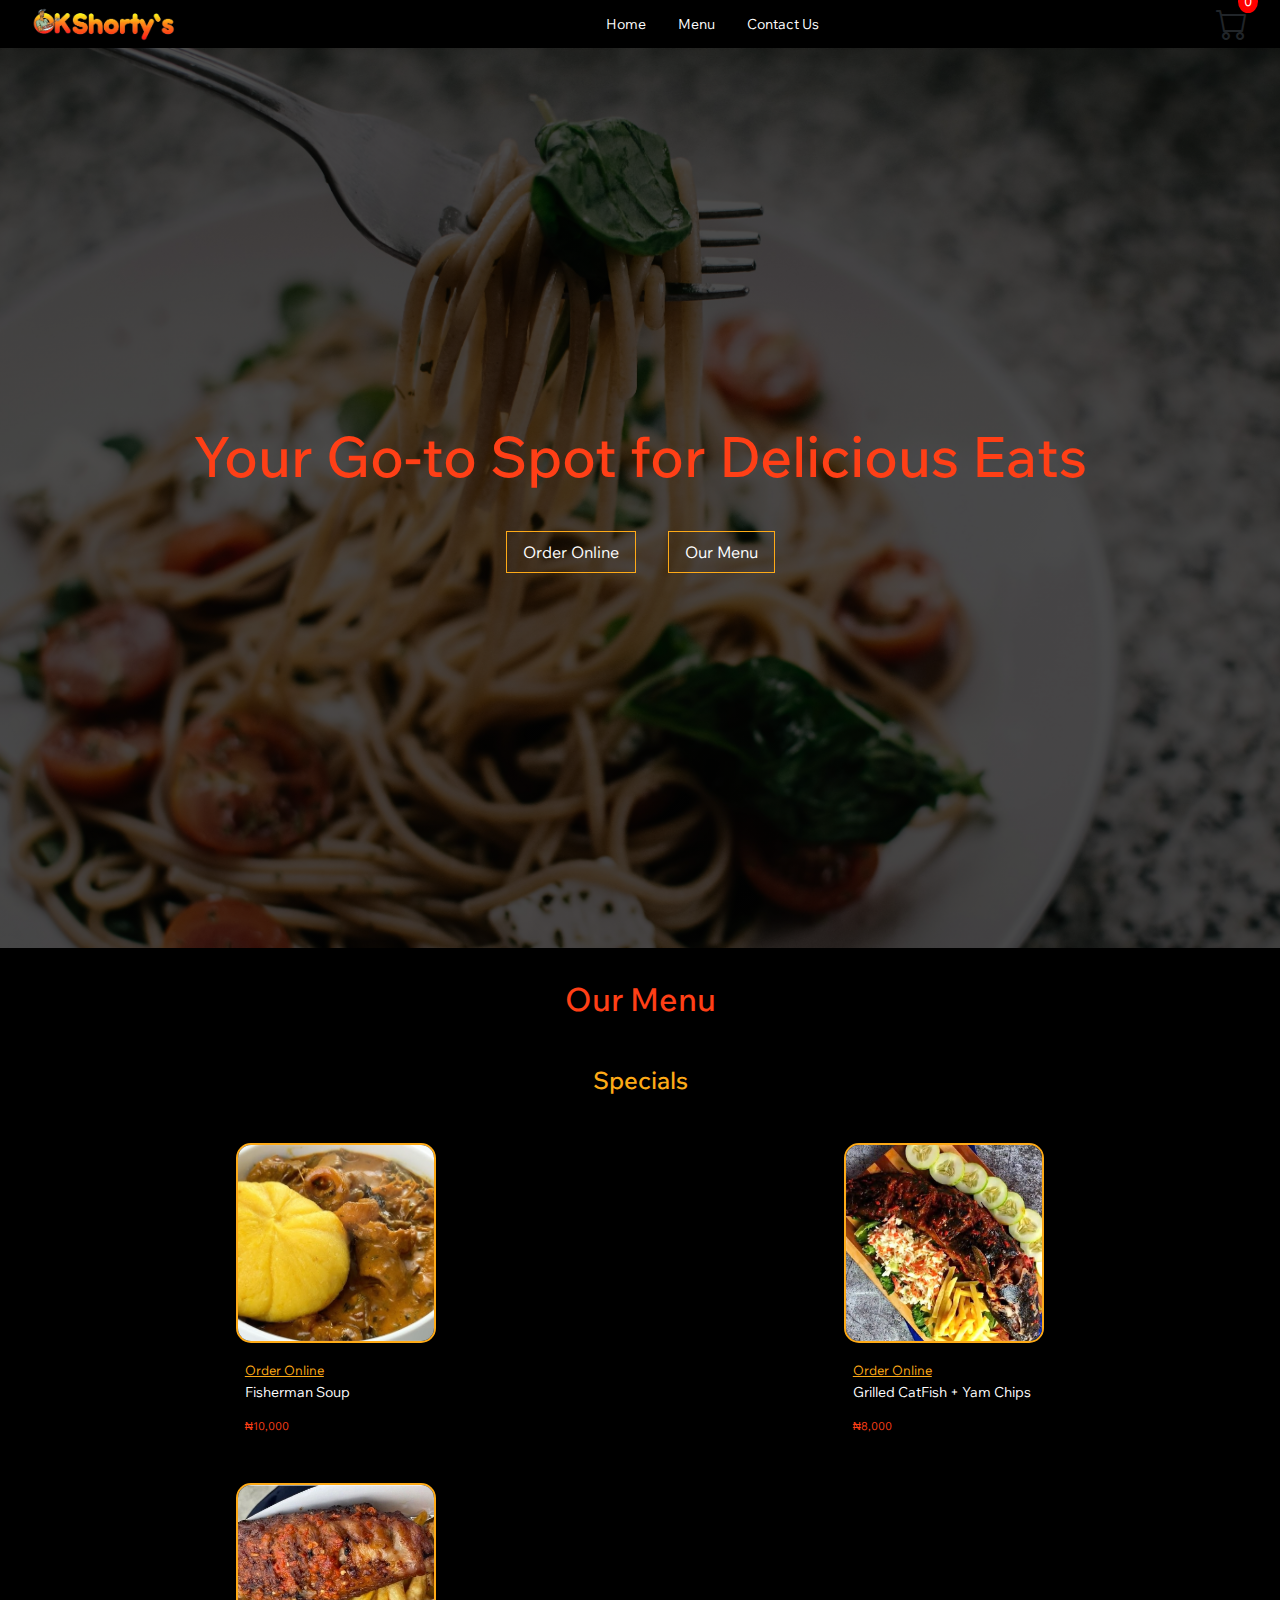
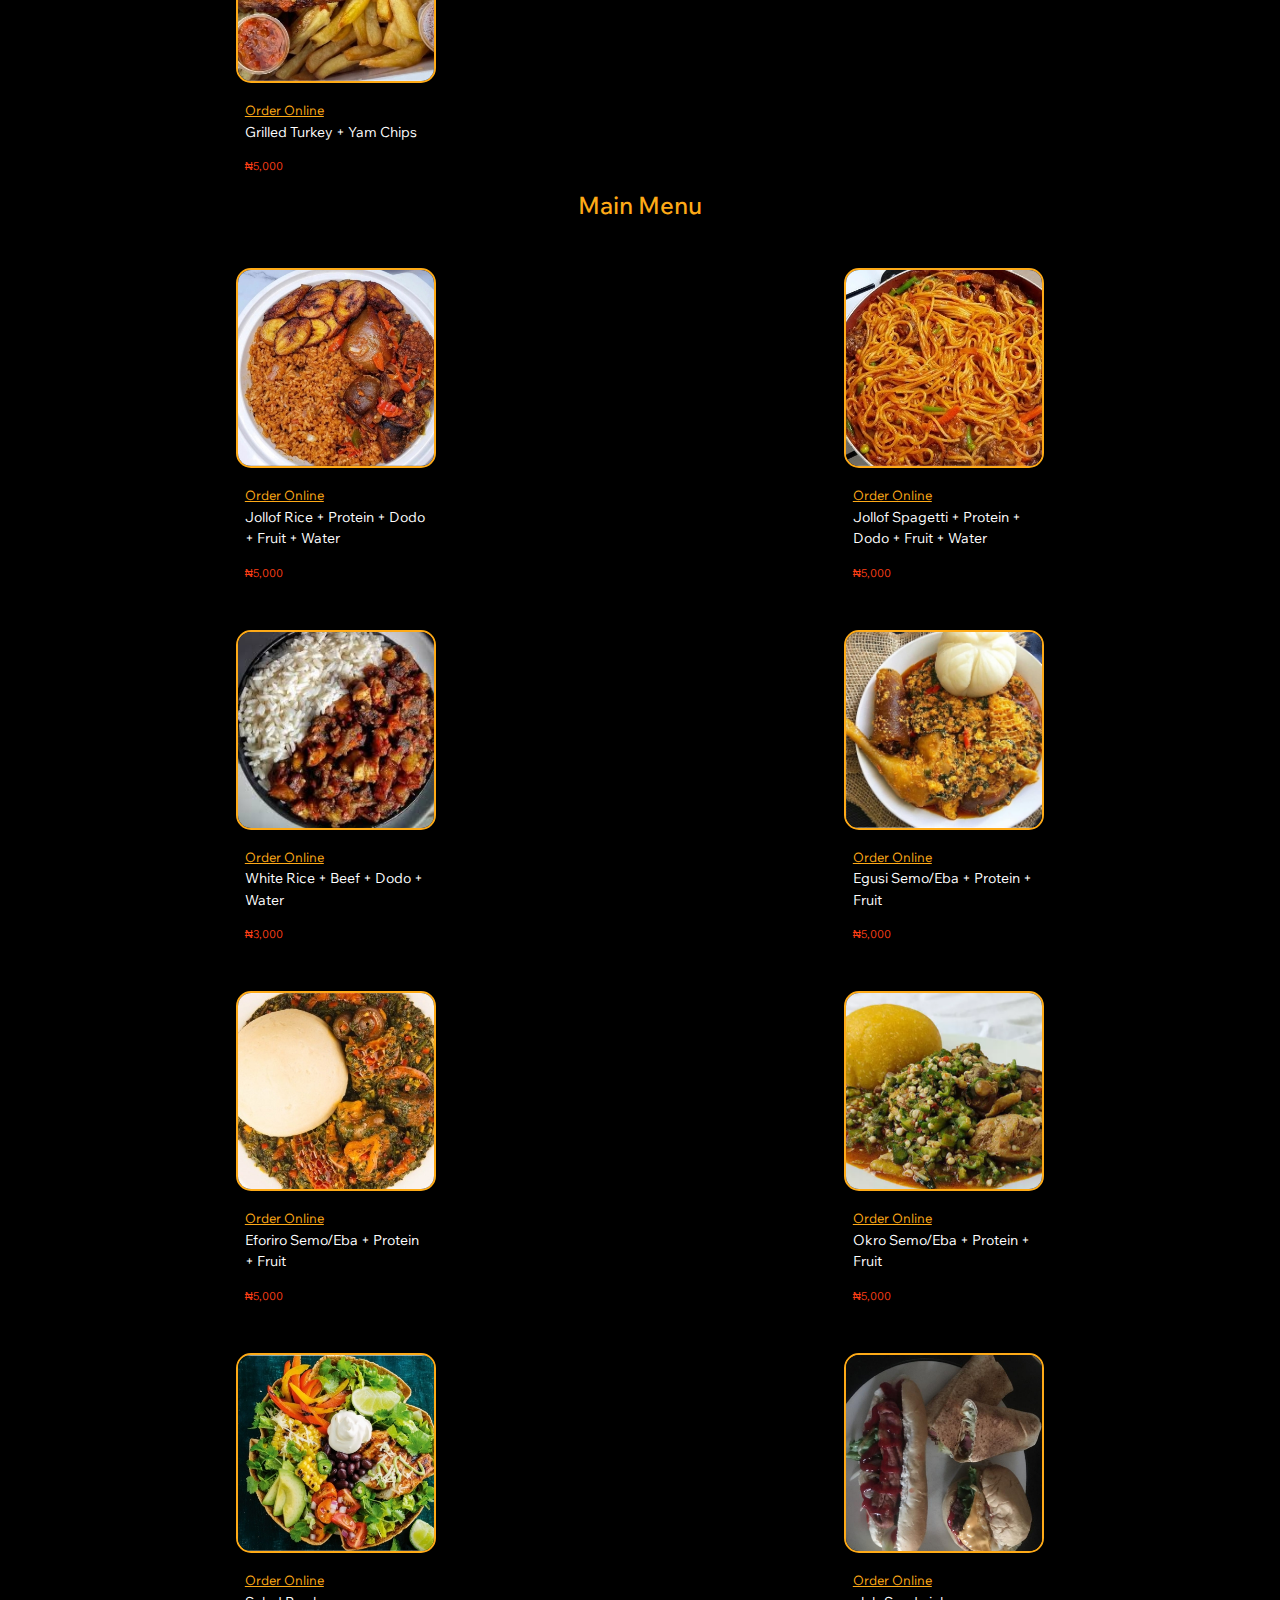
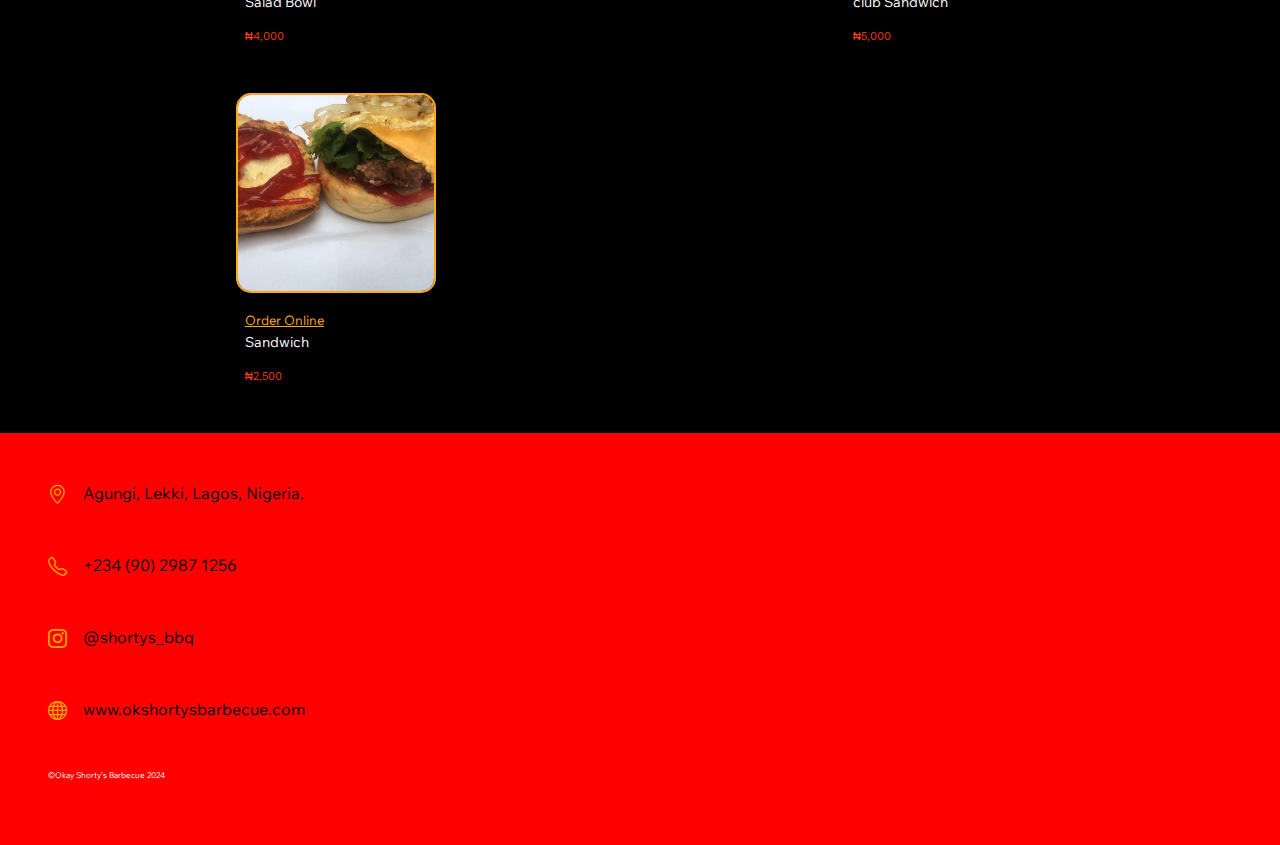
<file: index.html>
<!DOCTYPE html>
<html lang="en" dir="ltr">
<head>
    <meta charset="UTF-8">
    <meta name="viewport" content="width=device-width, initial-scale=1.0">

    <!-- Custom CSS link -->
    <link rel="stylesheet" href="./public/styling/styles.css">

    <!-- Bootstrap icons link -->
    <link rel="stylesheet" href="https://cdn.jsdelivr.net/npm/bootstrap-icons@1.11.3/font/bootstrap-icons.min.css">

    <!-- Google font link -->
    <link rel="preconnect" href="https://fonts.googleapis.com">
    <link rel="preconnect" href="https://fonts.gstatic.com" crossorigin>
    <link href="https://fonts.googleapis.com/css2?family=Wix+Madefor+Text:ital,wght@0,400..800;1,400..800&display=swap" rel="stylesheet">

    <!-- Bootsrap CSS link -->
    <link href="https://cdn.jsdelivr.net/npm/bootstrap@5.3.3/dist/css/bootstrap.min.css" rel="stylesheet" integrity="sha384-QWTKZyjpPEjISv5WaRU9OFeRpok6YctnYmDr5pNlyT2bRjXh0JMhjY6hW+ALEwIH" crossorigin="anonymous">

    

    <title>Ok Short's Barbecue</title>
</head>
<body>
    <!-- HEADER -->

    <header>
        <!-- navigation bar -->
        <nav>
            <img src="./public/images/logo1.png" alt="Ok shorty's logo">

            <ul>
                <a href="./">
                    <li>Home</li>
                </a>
                <a href="#menu">
                    <li>Menu</li>
                </a>
                <a href="#footer">
                    <li>Contact Us</li>
                </a>
            </ul>

            <div class="dropdown">
                <i class="bi bi-list btn btn-secondary " href="#" role="button" data-bs-toggle="dropdown" aria-expanded="false"></i>
                
                <ul class="dropdown-menu">
                    <li><a class="dropdown-item" href="./">Home</a></li>
                    <li><a class="dropdown-item" href="#menu">Menu</a></li>
                    <li><a class="dropdown-item" href="#footer">Contact Us</a></li>
                </ul>

                
            </div>

            <!-- Cart Icon -->
            <div id="cart-icon">
                <i class="bi bi-cart" style="font-size: 2rem; cursor: pointer;"></i>
                <span id="cart-count">0</span>
            </div>
        </nav>

    </header>

    <main>
        <section class="hero">

            <div class="hero-text">
                <h1>
                    Your Go-to Spot for Delicious Eats
                </h1>
            </div>

            <div class="hero-buttons">
                <a href="https://forms.office.com/pages/responsepage.aspx?id=DQSIkWdsW0yxEjajBLZtrQAAAAAAAAAAAANAAXE7xoRUOTNRSzhMUEdWS1RXQ0FQUlRBTTJRREE4US4u&origin=QRCode&qrcodeorigin=presentation&fswReload=1&fswNavStart=1716376354269" class="individual-hero-button">Order Online</a>
                <a href="#menu" class="individual-hero-button">Our Menu</a>
            </div>

        </section>


        <section class="our-menu" id="menu">
            <h2>Our Menu</h2>


            <div class="specials">
                <h3>Specials</h3>

                    <div class="specials-container">

                        <div class="individual-item" >
                            <img src="./public/images/specials-fisherman-soup.jpeg" alt="hamburger">
                            <div class="price-and-tag">
                                <a href="https://forms.office.com/pages/responsepage.aspx?id=DQSIkWdsW0yxEjajBLZtrQAAAAAAAAAAAANAAXE7xoRUOTNRSzhMUEdWS1RXQ0FQUlRBTTJRREE4US4u&origin=QRCode&qrcodeorigin=presentation&fswReload=1&fswNavStart=1716376354269" target="_blank">Order Online</a>
                                <p>Fisherman Soup</p>
                                <p id="price">₦10,000</p>
                            </div>                           
                        </div>




                        <div class="individual-item">
                            <img src="./public/images/specials-grilled-catfish-yamchips.jpeg" alt="hamburger">
                            <div class="price-and-tag">
                                <a href="https://forms.office.com/pages/responsepage.aspx?id=DQSIkWdsW0yxEjajBLZtrQAAAAAAAAAAAANAAXE7xoRUOTNRSzhMUEdWS1RXQ0FQUlRBTTJRREE4US4u&origin=QRCode&qrcodeorigin=presentation&fswReload=1&fswNavStart=1716376354269" target="_blank">Order Online</a>
                                <p>Grilled CatFish + Yam Chips</p>
                                <p id="price">₦8,000</p>
                            </div>
                        </div>
                        <div class="individual-item">
                            <img src="./public/images/specials-grilled-turkey.jpeg" alt="hamburger">
                            <div class="price-and-tag">
                                <a href="https://forms.office.com/pages/responsepage.aspx?id=DQSIkWdsW0yxEjajBLZtrQAAAAAAAAAAAANAAXE7xoRUOTNRSzhMUEdWS1RXQ0FQUlRBTTJRREE4US4u&origin=QRCode&qrcodeorigin=presentation&fswReload=1&fswNavStart=1716376354269" target="_blank">Order Online</a>
                                <p>Grilled Turkey + Yam Chips</p>
                                <p id="price">₦5,000</p>
                            </div>
                        </div>
                    </div>

            </div>

            <h3>Main Menu</h3>

            <div class="menu-container">

                <div class="individual-item">
                    <img src="./public/images/jollof-rice-with-dodo-and-plantain.jpeg" alt="hamburger">

                    <div class="price-and-tag">
                        <a href="https://forms.office.com/pages/responsepage.aspx?id=DQSIkWdsW0yxEjajBLZtrQAAAAAAAAAAAANAAXE7xoRUOTNRSzhMUEdWS1RXQ0FQUlRBTTJRREE4US4u&origin=QRCode&qrcodeorigin=presentation&fswReload=1&fswNavStart=1716376354269" target="_blank">Order Online</a>
                        <p>Jollof Rice + Protein + Dodo + Fruit + Water</p>
                        <p id="price">₦5,000</p>
                    </div>
                </div>

                
                <div class="individual-item">
                    <img src="./public/images/jollof-spag.jpeg" alt="hamburger">

                    <div class="price-and-tag">
                        <a href="https://forms.office.com/pages/responsepage.aspx?id=DQSIkWdsW0yxEjajBLZtrQAAAAAAAAAAAANAAXE7xoRUOTNRSzhMUEdWS1RXQ0FQUlRBTTJRREE4US4u&origin=QRCode&qrcodeorigin=presentation&fswReload=1&fswNavStart=1716376354269" target="_blank">Order Online</a>
                        <p>Jollof Spagetti + Protein + Dodo + Fruit + Water</p>
                        <p id="price">₦5,000</p>
                    </div>
                </div>


                <div class="individual-item">
                    <img src="./public/images/white-spag.jpeg" alt="hamburger">

                    <div class="price-and-tag">
                        <a href="https://forms.office.com/pages/responsepage.aspx?id=DQSIkWdsW0yxEjajBLZtrQAAAAAAAAAAAANAAXE7xoRUOTNRSzhMUEdWS1RXQ0FQUlRBTTJRREE4US4u&origin=QRCode&qrcodeorigin=presentation&fswReload=1&fswNavStart=1716376354269" target="_blank">Order Online</a>
                        <p>White Rice + Beef + Dodo + Water</p>
                        <p id="price">₦3,000</p>
                    </div>
                </div>


                <div class="individual-item">
                    <img src="./public/images/egusi_semo.jpeg" alt="hamburger">

                    <div class="price-and-tag">
                        <a href="https://forms.office.com/pages/responsepage.aspx?id=DQSIkWdsW0yxEjajBLZtrQAAAAAAAAAAAANAAXE7xoRUOTNRSzhMUEdWS1RXQ0FQUlRBTTJRREE4US4u&origin=QRCode&qrcodeorigin=presentation&fswReload=1&fswNavStart=1716376354269" target="_blank">Order Online</a>
                        <p>Egusi Semo/Eba + Protein + Fruit</p>
                        <p id="price">₦5,000</p>
                    </div>
                </div>


                <div class="individual-item">
                    <img src="./public/images/eforiro-semo-or-eba.jpeg" alt="hamburger">

                    <div class="price-and-tag">
                        <a href="https://forms.office.com/pages/responsepage.aspx?id=DQSIkWdsW0yxEjajBLZtrQAAAAAAAAAAAANAAXE7xoRUOTNRSzhMUEdWS1RXQ0FQUlRBTTJRREE4US4u&origin=QRCode&qrcodeorigin=presentation&fswReload=1&fswNavStart=1716376354269" target="_blank">Order Online</a>
                        <p>Eforiro Semo/Eba + Protein + Fruit</p>
                        <p id="price">₦5,000</p>
                    </div>
                </div>


                <div class="individual-item">
                    <img src="./public/images/Okro-Semo-or-eba.png" alt="hamburger">

                    <div class="price-and-tag">
                        <a href="https://forms.office.com/pages/responsepage.aspx?id=DQSIkWdsW0yxEjajBLZtrQAAAAAAAAAAAANAAXE7xoRUOTNRSzhMUEdWS1RXQ0FQUlRBTTJRREE4US4u&origin=QRCode&qrcodeorigin=presentation&fswReload=1&fswNavStart=1716376354269" target="_blank">Order Online</a>
                        <p>Okro Semo/Eba + Protein + Fruit</p>
                        <p id="price">₦5,000</p>
                    </div>
                </div>


                <div class="individual-item">
                    <img src="./public/images/salad-bowl.jpeg" alt="hamburger">

                    <div class="price-and-tag">
                        <a href="https://forms.office.com/pages/responsepage.aspx?id=DQSIkWdsW0yxEjajBLZtrQAAAAAAAAAAAANAAXE7xoRUOTNRSzhMUEdWS1RXQ0FQUlRBTTJRREE4US4u&origin=QRCode&qrcodeorigin=presentation&fswReload=1&fswNavStart=1716376354269" target="_blank">Order Online</a>
                        <p>Salad Bowl</p>
                        <p id="price">₦4,000</p>
                    </div>
                </div>


                <div class="individual-item">
                    <img src="./public/images/club-sandwich.jpg" alt="hamburger">

                    <div class="price-and-tag">
                        <a href="https://forms.office.com/pages/responsepage.aspx?id=DQSIkWdsW0yxEjajBLZtrQAAAAAAAAAAAANAAXE7xoRUOTNRSzhMUEdWS1RXQ0FQUlRBTTJRREE4US4u&origin=QRCode&qrcodeorigin=presentation&fswReload=1&fswNavStart=1716376354269" target="_blank">Order Online</a>
                        <p>club Sandwich</p>
                        <p id="price">₦5,000</p>
                    </div>
                </div>


                <div class="individual-item">
                    <img src="./public/images/sandwich.jpg" alt="hamburger">

                    <div class="price-and-tag">
                        <a href="https://forms.office.com/pages/responsepage.aspx?id=DQSIkWdsW0yxEjajBLZtrQAAAAAAAAAAAANAAXE7xoRUOTNRSzhMUEdWS1RXQ0FQUlRBTTJRREE4US4u&origin=QRCode&qrcodeorigin=presentation&fswReload=1&fswNavStart=1716376354269" target="_blank">Order Online</a>
                        <p>Sandwich</p>
                        <p id="price">₦2,500</p>
                    </div>
                </div>


            </div>
        </section>
    </main>

    <footer id="footer">
        <div class="contact-info">
            <div id="location">
                <i class="bi bi-geo-alt"></i>
                <a href="./">
                    <p>Agungi, Lekki, Lagos, Nigeria.</p>
                </a>
            </div>

            <div id="telephone">
                <i class="bi bi-telephone"></i>
                <a href="./">
                    <p>+234 (90) 2987 1256</p>
                </a>
            </div>

            <div id="instagram">
                <i class="bi bi-instagram"></i>
                <a href="./">
                    <p>@shortys_bbq</p>
                </a>
            </div>

            <div id="url">
                <i class="bi bi-globe"></i>
                <a href="./">
                    <p>www.okshortysbarbecue.com</p>
                </a>
            </div>
        </div>

        <p id="copyright">©Okay Shorty's Barbecue 2024</p>
    </footer>

      <!-- Item Detail Modal -->
    <div class="modal" id="itemModal" tabindex="-1">
        <div class="modal-dialog">
            <div class="modal-content">
                <div class="modal-header">
                    <h5 class="modal-title" id="itemTitle">Item Name</h5>
                    <button type="button" class="btn-close" data-bs-dismiss="modal" aria-label="Close"></button>
                </div>
                <div class="modal-body">
                    <p id="itemPrice">Price</p>
                    <button id="addToCartButton" class="btn btn-primary">Add to Cart</button>
                </div>
            </div>
        </div>
    </div>

    <!-- Cart Items Modal -->
    <div class="modal" id="cartModal" tabindex="-1">
        <div class="modal-dialog">
            <div class="modal-content">
                <div class="modal-header">
                    <h5 class="modal-title">Your Cart</h5>
                    <button type="button" class="btn-close" data-bs-dismiss="modal" aria-label="Close"></button>
                </div>
                <div class="modal-body" id="cartItems">
                    <!-- Cart items will be dynamically inserted here -->
                </div>
            </div>
        </div>
    </div>



    <!-- Custom JS -->
    <script src="./src/script.js"></script>

    <!-- Bootstrap JS link  -->
    <script src="https://cdn.jsdelivr.net/npm/bootstrap@5.3.3/dist/js/bootstrap.bundle.min.js" integrity="sha384-YvpcrYf0tY3lHB60NNkmXc5s9fDVZLESaAA55NDzOxhy9GkcIdslK1eN7N6jIeHz" crossorigin="anonymous"></script>
</body>
</html>
</file>
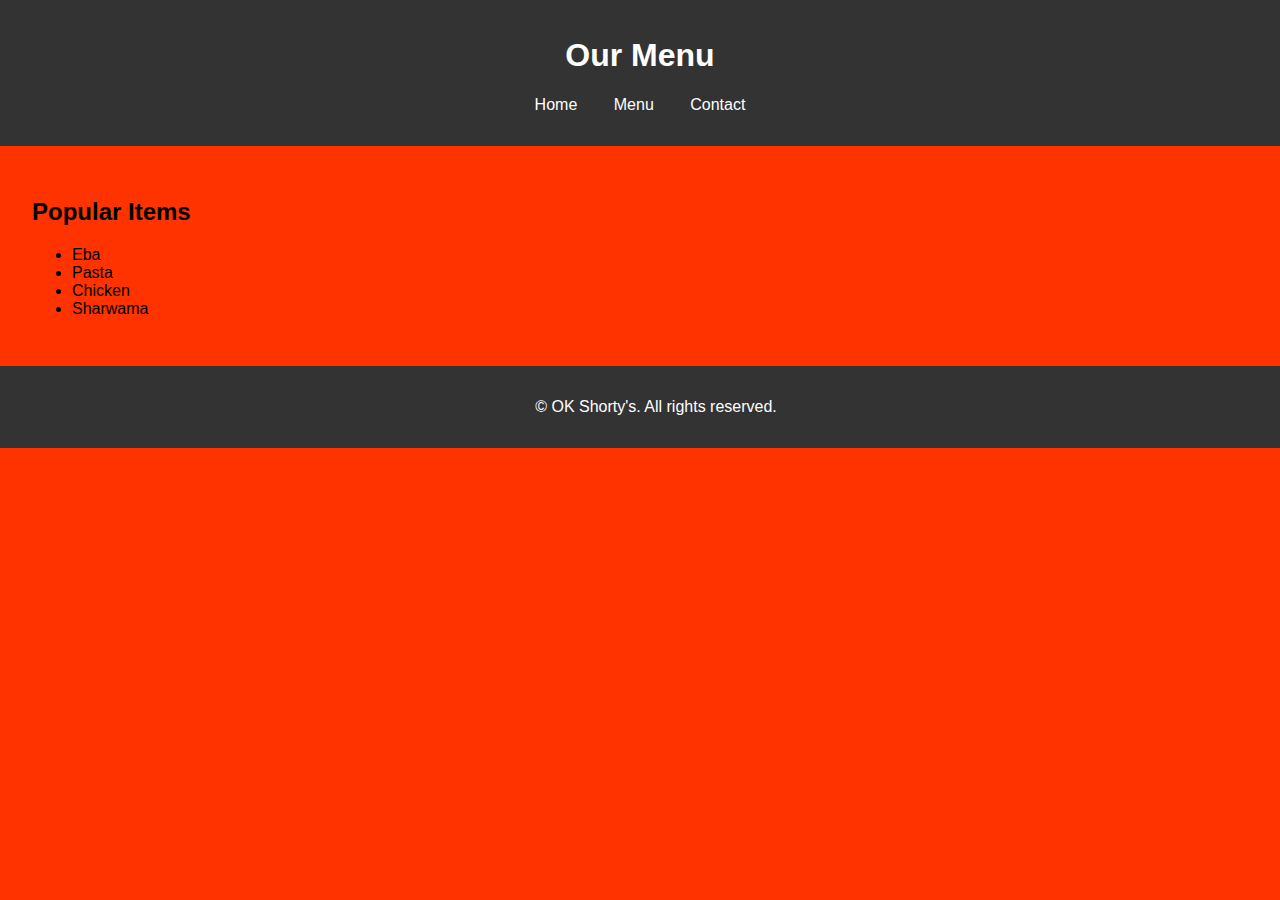
<file: Ok_shortys_html_branch/menu_page.html>
<!DOCTYPE html>
<html lang="en">
<head>
    <meta charset="UTF-8">
    <meta name="viewport" content="width=device-width, initial-scale=1.0">
    <title>OK Shorty's - Menu</title>
    <link rel="stylesheet" href="ok_shorty's.css">
</head>
<body>
    <header>
        <h1>Our Menu</h1>
        <nav>
            <ul>
                <li><a href="index.html">Home</a></li>
                <li><a href="menu.html">Menu</a></li>
                <li><a href="contact.html">Contact</a></li>
            </ul>
        </nav>
    </header>
    <main>
        <section>
            <h2>Popular Items</h2>
            <ul>
                <li>Eba</li>
                <li>Pasta</li>
                <li>Chicken</li>
                <li>Sharwama</li>
            </ul>
        </section>
    </main>
    <footer>
        <p>&copy; OK Shorty's. All rights reserved.</p>
    </footer>
</body>
</html>
</file>
<file: public/styling/styles.css>
* {
    box-sizing: border-box;
    margin: 0;
    padding: 0;
    font-family: "Wix Madefor Text", sans-serif;
}


/* Navigation bar / hero section */
nav {
    background-color: black;
    display: flex;
    justify-content: space-between;
    padding-inline: 2rem;
    align-items: center;
}

nav img {
    width: 9rem;
}

nav ul {
    display: flex;
    justify-content: center;
    align-items: center;
    gap: 2rem;
    margin: 0;
}

nav ul a {
    text-decoration: none;
    color: white;
    font-size: 0.9rem;
}

nav ul a:hover {
    color: #FEAA17;
}

nav ul a li {
    list-style: none;
}

nav .dropdown {
    display: none;
}


/* media query for nav bar */
@media(max-width: 768px) {

    nav {
        padding: 1rem;
    }

    nav ul {
        display: none;
    }

    nav .dropdown {
        display: block;
    }

    nav .dropdown .bi-list {
        background-color: transparent;
        border: none;
        font-size: 2rem;
        color: #FEAA17;
    }

    nav .dropdown .dropdown-menu {
        background-color: #FF3F16;
    }
}



/* Main section */

/*                               Banner / Hero               */

main .hero {
    width: 100%;
    height: 100vh;
    padding-inline: 0.4rem;
    display: flex;
    flex-direction: column;
    justify-content: center;
    align-items: center;
    text-align: center;
    gap: 2rem;
    background: linear-gradient(rgba(0, 0, 0, 0.70),rgba(0, 0, 0, 0.70)), url('../images/hero_photo_of_spag.jpg');
    /* background-repeat: no-repeat;*/
    background-size: cover;
    background-position: center;
}

.hero .hero-text {
    color: white;
}

.hero .hero-text h1 {
    font-size: 3.5rem;
    color: #FF3F16;
}

.hero .hero-buttons {
    display: flex;
    align-items: center;
    gap: 2rem;
}

.hero .hero-buttons .individual-hero-button {
    text-decoration: none;
    border: 1px solid #FEAA17;
    padding: 0.5rem 1rem;
    color: white;
}

.hero .hero-buttons .individual-hero-button:hover {
    color: #FEAA17;
}

/* media query for banner/hero section */
@media (max-width: 768px) {
    .hero .hero-text h1 {
        font-size: 2.9rem;
    }
}





/*                Our menu                */

.our-menu {
    background-color: black;
    padding: 2rem;
}

.our-menu h2 {
    text-align: center;
    color: #FF3F16;
    margin-bottom: 3rem;
}


/* Specials */

.our-menu .specials h3,
.our-menu h3{
    font-size: 1.5rem;
    text-align: center;
    color: #FEAA17;
    margin-bottom: 3rem;
}

.our-menu .specials .specials-container,
.our-menu .menu-container {
    display: grid;
    grid-template-columns: 1fr 1fr;
    row-gap: 2rem;
    margin: auto;
}

.our-menu .specials .specials-container .individual-item,
.our-menu .menu-container .individual-item {
    display: flex;
    flex-direction: column;
    justify-content: center;
    align-items: center;
    gap: 1rem;
}

.our-menu .specials .specials-container .individual-item img,
.our-menu .menu-container .individual-item img {
    border: 2px solid #FEAA17;
    border-radius: 15px;
    width: 200px;
    height: 200px;
    max-width: 500px;
    max-height: 500px;
    object-fit: cover;
}

.our-menu .specials .specials-container .individual-item .price-and-tag a,
.our-menu .menu-container .individual-item .price-and-tag  a {
    color: #FEAA17;
    font-size: 0.8rem;
}

.our-menu .specials .specials-container .individual-item .price-and-tag,
.our-menu .menu-container .individual-item .price-and-tag {
    width: 30%;
    font-size: 0.9rem;
    color: white;
}

.our-menu .specials .specials-container .individual-item .price-and-tag #price,
.our-menu .menu-container .individual-item .price-and-tag #price {
    font-size: 0.7rem;
    color: #FF3F16;
}



/* Media Query for Menu */

@media (max-width: 768px) {
    .our-menu .specials .specials-container,
    .our-menu .menu-container {
        display: block;
    }

    .our-menu .specials .specials-container .individual-item,
    .our-menu .menu-container .individual-item {
        margin-bottom: 2rem;
        text-align: center;
    }
}



/* footer */

footer {
    background-color: red;
    padding: 3rem;
}

.contact-info {
    display: flex;
    flex-direction: column;
    justify-content: center;
    align-items: start;
    gap: 2rem;
}

.contact-info div {
    display: flex;
    gap: 1rem;
}

.contact-info div i {
    color: orange;
    font-size: 1.2rem;
}

.contact-info div a {
    text-decoration: none;
    color: black;
}

.contact-info div a:hover {
    color: white;
}


footer #copyright {
    color: white;
    margin-top: 2rem;
    font-size: 0.5rem;
}



/* Modal styling */
/* Modal styling */
.modal .modal-dialogue .modal-content {
    background-color: #333; /* Grey background */
    color: orange; /* Orange font */
}

#cart-icon {
    position: relative;
}

#cart-count {
    position: absolute;
    top: -10px;
    right: -10px;
    background: red;
    color: white;
    border-radius: 50%;
    padding: 2px 6px;
    font-size: 0.8rem;
}

/* Cart items modal */
#cartItems {
    color: black; /* Ensure text inside the cart modal is black for readability */
}
</file>
